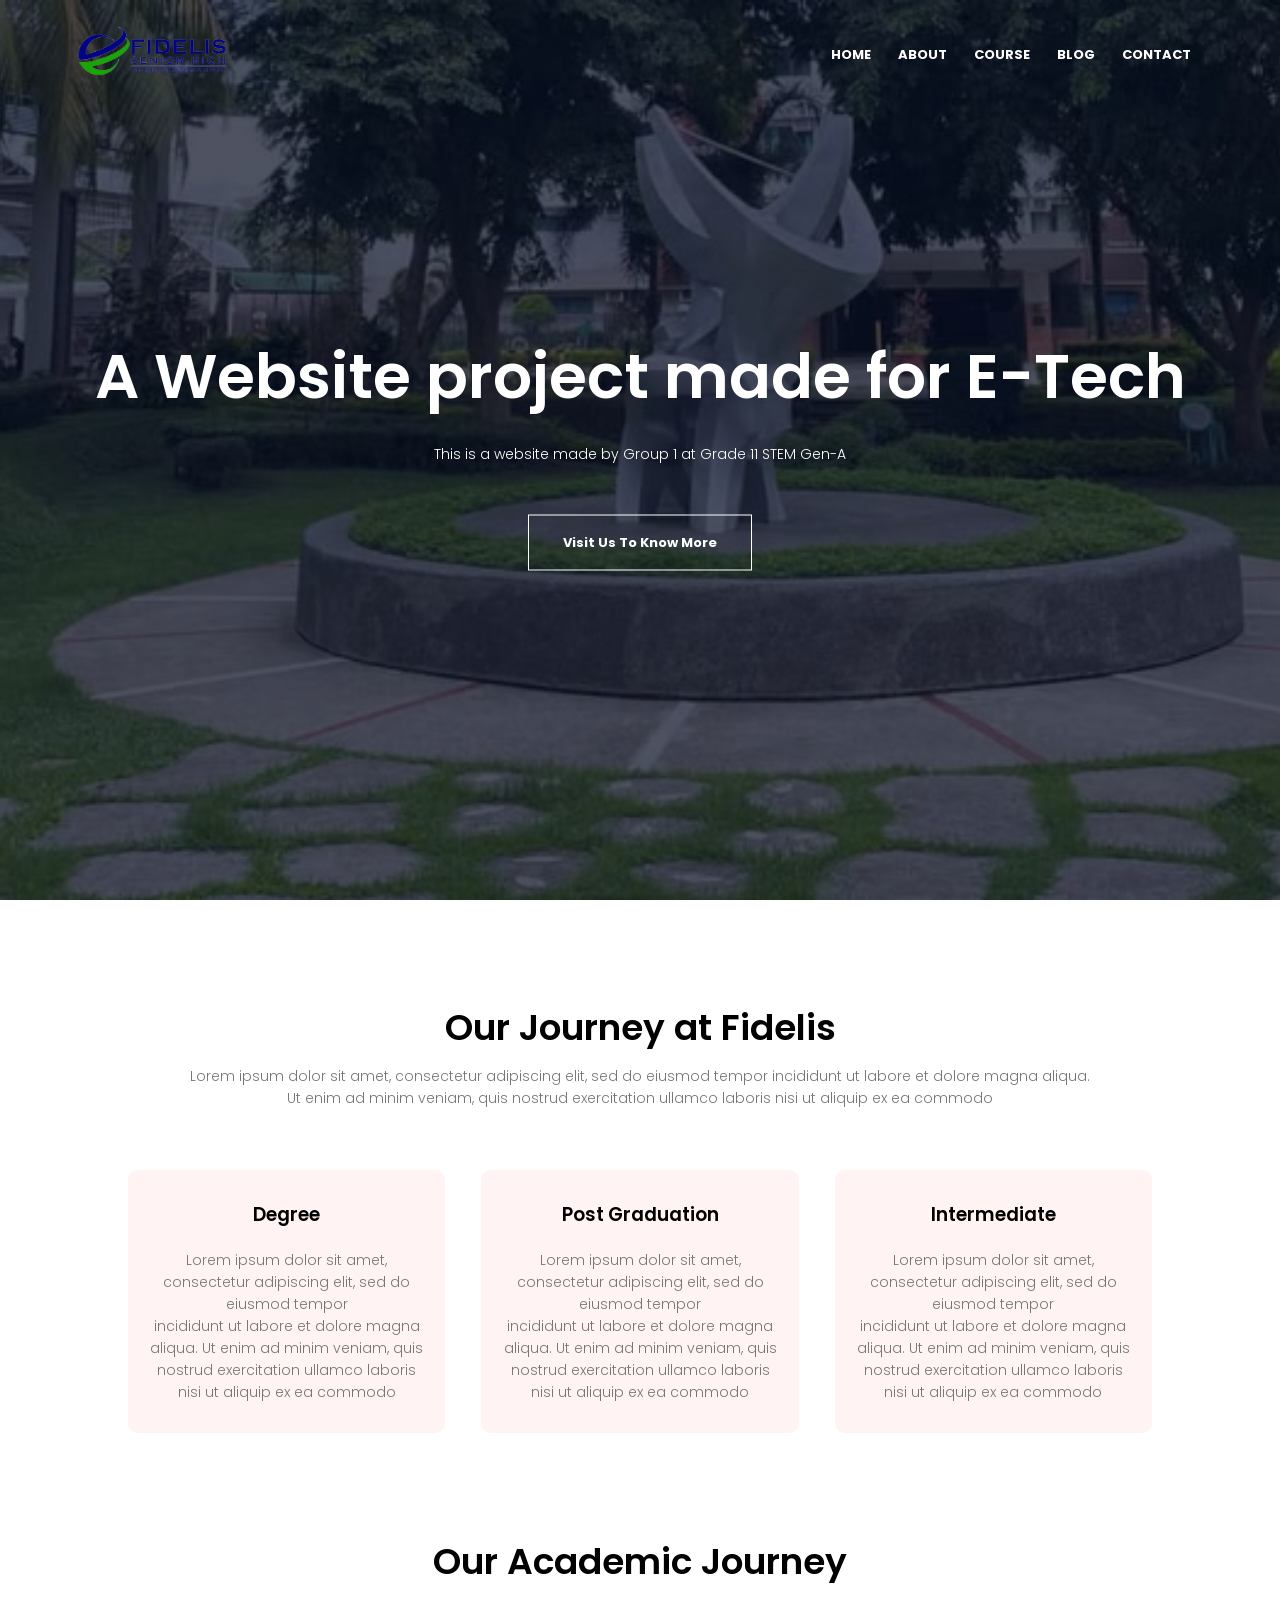
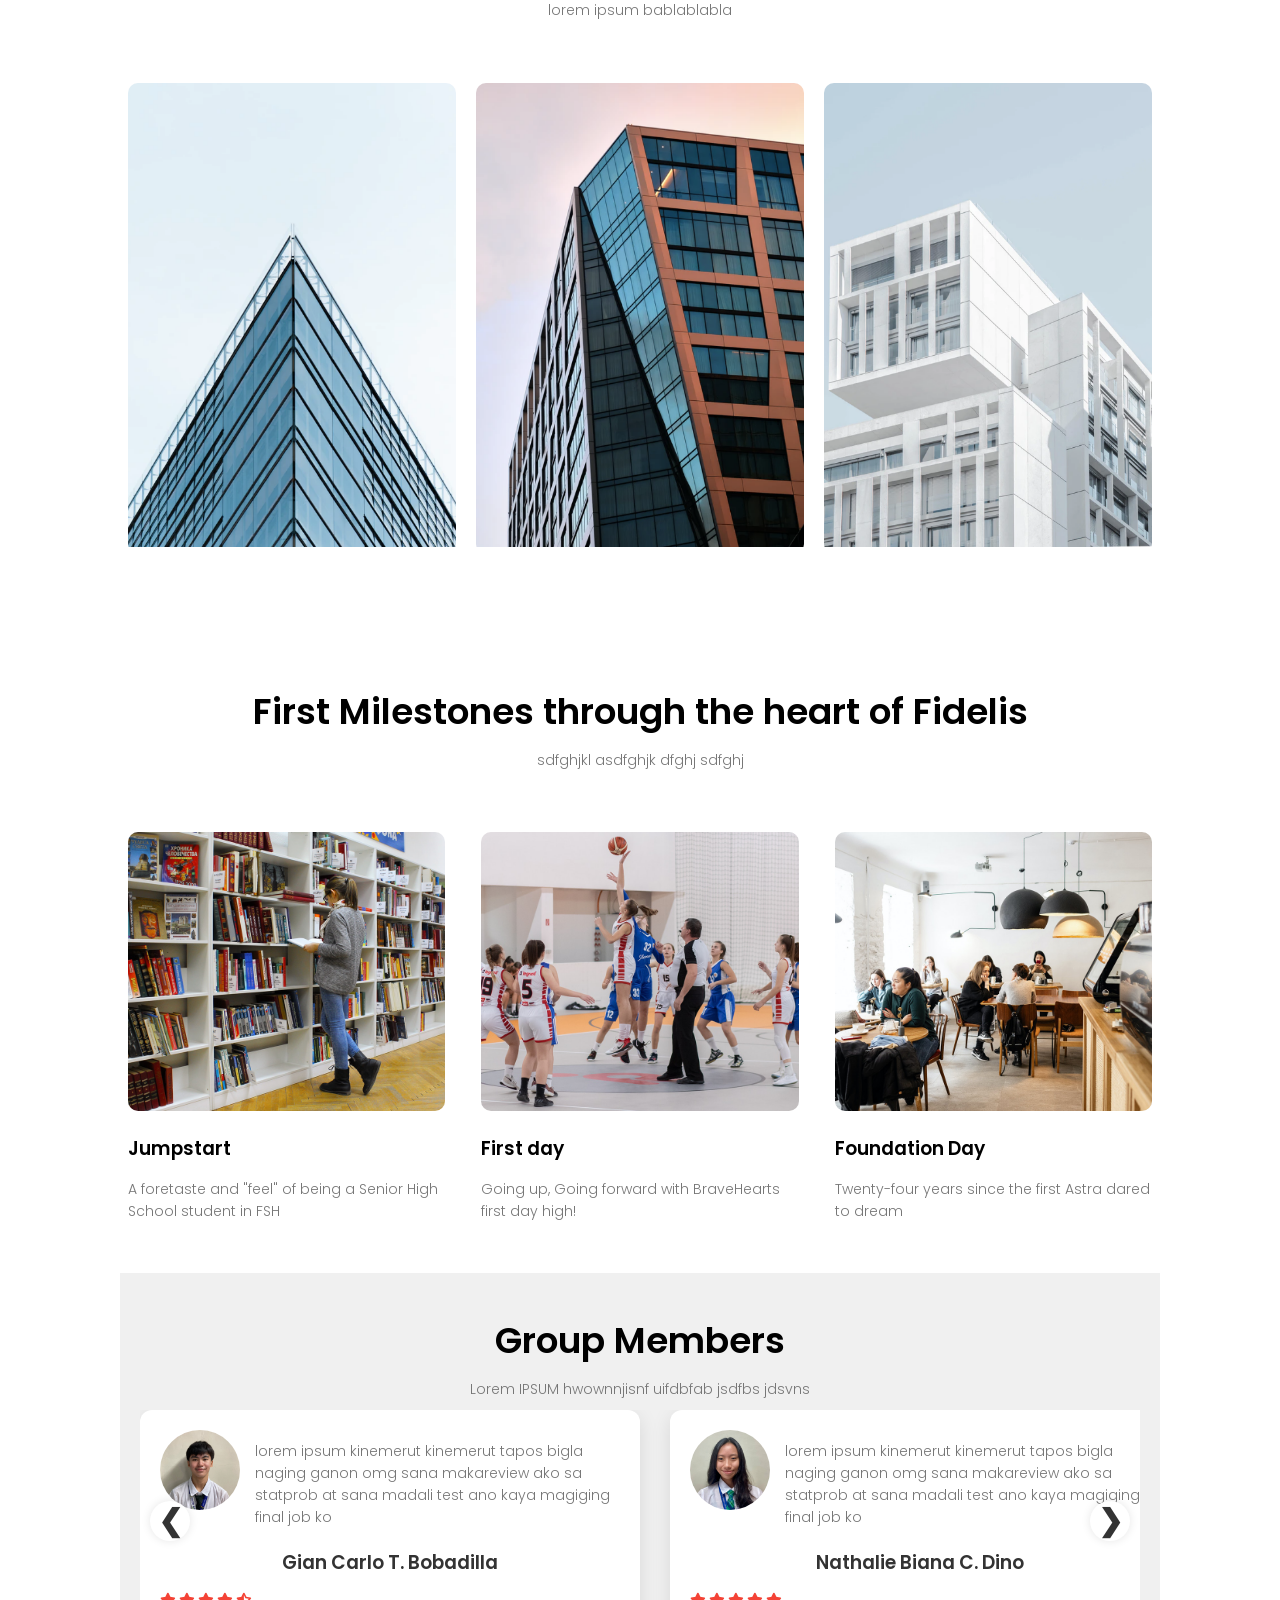
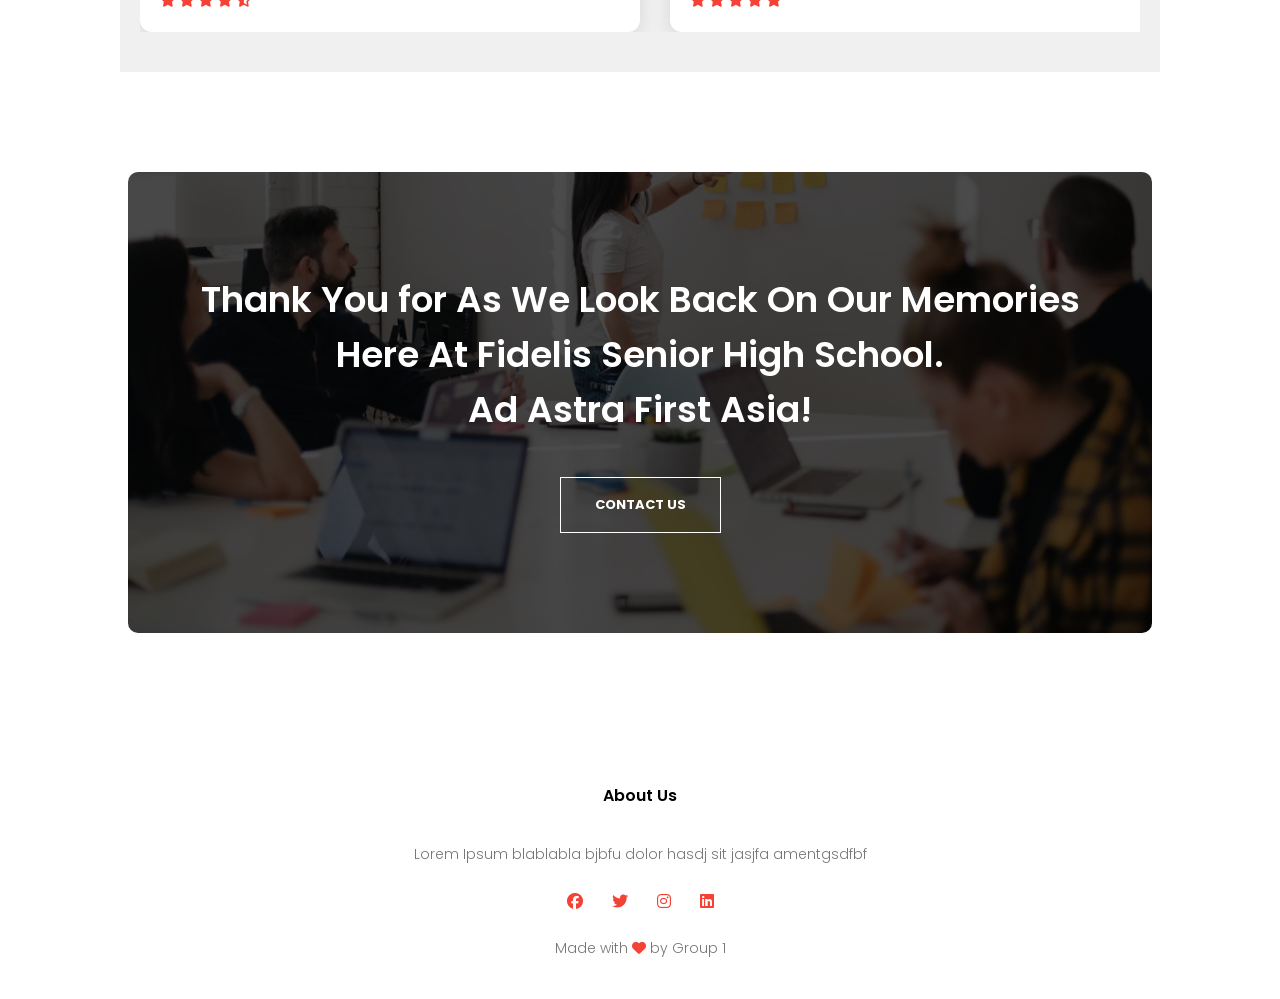
<file: index.html>
<!DOCTYPE html>
<html lang="en">
<head>
    <meta name="viewport" content="width=device-width, initial-scale=1.0">
    <title>Life of a BraveHeart</title>

	<link rel="stylesheet" href="style.css">
	

    <link rel="preconnect" href="https://fonts.googleapis.com">
    <link href="https://fonts.googleapis.com/css2?family=Poppins:wght@100;200;300;400;500;600;700;800;900&display=swap" rel="stylesheet"> 
	<link rel="stylesheet" href="https://cdnjs.cloudflare.com/ajax/libs/font-awesome/6.5.0/css/all.min.css">

</head>
<body>
<section class="header"> 
	<nav>
	    <a href="index.html"><img src="images/Fidelis.png"></a>
		<div class="nav-links" id="navLinks">

<i class="fas fa-times" onclick="hideMenu()"></i>
		   <ul>
			   <li><a href="index.html">HOME</a></li>
			  <li><a href="about.html">ABOUT</a></li>
			  <li><a href="course.html">COURSE</a></li>
			  <li><a href="blog.html">BLOG</a></li>
			  <li><a href="contact.html">CONTACT</a></li>
			</ul>
		</div>

<i class="fas fa-bars" onclick="showMenu()"></i>
	</nav>
<div class="text-box">
<a href=""></a>
    <h1>A Website project made for E-Tech</h1>    
	<p>This is a website made by Group 1 at Grade 11 STEM Gen-A</p> 
	<a href="" class="hero-btn">Visit Us To Know More</a>
</div>

</section>
 
<!------course------>

<section class="course">
    <h1>Our Journey at Fidelis</h1>
	<p>Lorem ipsum dolor sit amet, consectetur adipiscing elit, sed do eiusmod tempor incididunt ut labore et dolore magna aliqua. 
	<br> Ut enim ad minim veniam, quis nostrud exercitation ullamco laboris nisi ut aliquip ex ea commodo</p>
	
	<div class="row">
	    <div class="course-col">
	        <h3>Degree</h3>
			<p>Lorem ipsum dolor sit amet, consectetur adipiscing elit, sed do eiusmod tempor 
			<br>incididunt ut labore et dolore magna aliqua. Ut enim ad minim veniam, quis nostrud exercitation ullamco laboris nisi ut aliquip ex ea commodo</p>
	    </div>
		 <div class="course-col">
	        <h3>Post Graduation</h3>
			<p>Lorem ipsum dolor sit amet, consectetur adipiscing elit, sed do eiusmod tempor 
			<br>incididunt ut labore et dolore magna aliqua. Ut enim ad minim veniam, quis nostrud exercitation ullamco laboris nisi ut aliquip ex ea commodo</p>
	    </div>
		 <div class="course-col">
	        <h3>Intermediate</h3>
			<p>Lorem ipsum dolor sit amet, consectetur adipiscing elit, sed do eiusmod tempor 
			<br>incididunt ut labore et dolore magna aliqua. Ut enim ad minim veniam, quis nostrud exercitation ullamco laboris nisi ut aliquip ex ea commodo</p>
	    </div>
	</div>

</section>

<!------campus------>


<section class="campus">
    <h1>Our Academic Journey</h1>
	<p>lorem ipsum bablablabla</p>
	
	<div class="row">
	    <div class="campus-col">
		    <img src="images/london.png">
			<div class="layer">
			    <h3>LONDON</h3>
            </div>
		</div>
		<div class="campus-col">
		    <img src="images/newyork.png">
			<div class="layer">
			    <h3>NEW YORK</h3>
            </div>
		</div>
		<div class="campus-col">
		    <img src="images/washington.png">
			<div class="layer">
			    <h3>WASHINGTON</h3>
            </div>
		</div>
	</div>
	    
	
	
</section>

<!------Facilities------>

<section class="facilities">
    <h1>First Milestones through the heart of Fidelis</h1>
	<p>sdfghjkl asdfghjk dfghj sdfghj</p>

    <div class="row">
	    <div class="facilities-col">
		    <img src="images/library.png">
			<h3>Jumpstart</h3>
			<p>A foretaste and "feel" of being a Senior High School student in FSH</p>
		</div>
		 <div class="facilities-col">
		    <img src="images/basketball.png">
			<h3>First day</h3>
			<p>Going up, Going forward with BraveHearts first day high!
</p>
		</div>
		 <div class="facilities-col">
		    <img src="images/cafeteria.png">
			<h3>Foundation Day</h3>
			<p>Twenty-four years since the first Astra dared to dream</p>
		</div>
	</div>

</section>

<!-------testimonials------>

    <section class="testimonials">
	    <h1>Group Members</h1>
		<p>Lorem IPSUM hwownnjisnf uifdbfab jsdfbs jdsvns</p>
		
		<div class="slider-wrapper">
			<div class="slider-track">
				<div class="testimonial-col">
					<img src="images/gian.jpg">
					<div>
				    <p>lorem ipsum kinemerut kinemerut tapos bigla
					naging ganon omg sana makareview ako sa statprob
					at sana madali test ano kaya magiging final job ko</p>
					<h3>Gian Carlo T. Bobadilla</h3>
					<i class="fa fa-star"></i>
					<i class="fa fa-star"></i>
					<i class="fa fa-star"></i>
					<i class="fa fa-star"></i>	
					<i class="fa fa-star-half-stroke"></i>	
				</div>
			</div> 
			 <div class="testimonial-col">
			    <img src="images/nath.jpg">
				<div>
				    <p>lorem ipsum kinemerut kinemerut tapos bigla
					naging ganon omg sana makareview ako sa statprob
					at sana madali test ano kaya magiging final job ko</p>
					<h3>Nathalie Biana C. Dino</h3>
					<i class="fa fa-star"></i>
					<i class="fa fa-star"></i>
					<i class="fa fa-star"></i>
					<i class="fa fa-star"></i>	
					<i class="fa fa-star"></i>	
				</div>
			</div>
		
		    <div class="testimonial-col">
			    <img src="images/cris.jpg">
				<div>
				    <p>lorem ipsum kinemerut kinemerut tapos bigla
					naging ganon omg sana makareview ako sa statprob
					at sana madali test ano kaya magiging final job ko</p>
					<h3>Crisanto D. Ebuenga</h3>
					<i class="fa fa-star"></i>
					<i class="fa fa-star"></i>
					<i class="fa fa-star"></i>
					<i class="fa fa-star"></i>	
					<i class="fa fa-star"></i>	
				</div>
			</div>
			<div class="testimonial-col">
				<img src="images/idol.jpg">
				<div>
				<p>lorem ipsum kinemerut kinemerut tapos bigla
				naging ganon omg sana makareview ako sa statprob
				at sana madali test ano kaya magiging final job ko</p>
				<h3>Jan Gabriel Jimenez</h3>
					<i class="fa fa-star"></i>
					<i class="fa fa-star"></i>
					<i class="fa fa-star-half-stroke"></i>
					<i class="fa-regular fa-star"></i>	
					<i class="fa-regular fa-star"></i>
				</div>
			</div>
		    <div class="testimonial-col">
			    <img src="images/chelsea.jpg">
				<div>
				    <p>lorem ipsum kinemerut kinemerut tapos bigla
					naging ganon omg sana makareview ako sa statprob
					at sana madali test ano kaya magiging final job ko</p>
					<h3>Chelsea Matienzo</h3>
					<i class="fa fa-star"></i>
					<i class="fa fa-star"></i>
					<i class="fa fa-star"></i>
					<i class="fa fa-star"></i>	
					<i class="fa fa-star"></i>	
				</div>
			</div>
			<div class="testimonial-col">
				<img src="images/althea.jpg">
			    <div>
				<p>lorem ipsum kinemerut kinemerut tapos bigla
				naging ganon omg sana makareview ako sa statprob
				at sana madali test ano kaya magiging final job ko</p>
				<h3>Althea Ysabelle Ortilla</h3>
					<i class="fa fa-star"></i>
					<i class="fa fa-star"></i>
					<i class="fa fa-star-half-stroke"></i>
					<i class="fa-regular fa-star"></i>	
					<i class="fa-regular fa-star"></i>
				</div>
			</div>
		
		
            <div class="testimonial-col">
				<img src="images/sam.jpg">
			<div>
				<p>lorem ipsum kinemerut kinemerut tapos bigla
				naging ganon omg sana makareview ako sa statprob
				at sana madali test ano kaya magiging final job ko</p>
				<h3>Jeffersam Senica</h3>
					<i class="fa fa-star"></i>
					<i class="fa fa-star"></i>
					<i class="fa fa-star-half-stroke"></i>
					<i class="fa-regular fa-star"></i>	
					<i class="fa-regular fa-star"></i>
				</div>
			</div>
		<div class="testimonial-col">
				<img src="images/kim.jpg">
			<div>
				<p>lorem ipsum kinemerut kinemerut tapos bigla
				naging ganon omg sana makareview ako sa statprob
				at sana madali test ano kaya magiging final job ko</p>
				<h3>Kimberly Tolentino</h3>
					<i class="fa fa-star"></i>
					<i class="fa fa-star"></i>
					<i class="fa fa-star-half-stroke"></i>
					<i class="fa-regular fa-star"></i>	
					<i class="fa-regular fa-star"></i>
				</div>
			</div>
		</div>
		
		<div class="testimonial-nav left" onclick="prevSlide()">&#10094;</div>
        <div class="testimonial-nav right" onclick="nextSlide()">&#10095;</div>
		<div class="dots-container" id="dots"></div>
		</div>		
		
	</section>
	
<!--------Call to Action------>

<section class="cta">
	<h1>Thank You for As We Look Back On Our Memories
    <br>Here At Fidelis Senior High School. <br> Ad Astra First Asia!</h1>
	<a href="" class="hero-btn">CONTACT US</a>
</section>

<!-------Footer------>

<section class="footer">
<h4>About Us</h4>
<p>Lorem Ipsum blablabla bjbfu dolor hasdj sit jasjfa amentgsdfbf</p>

<div class="icons">
	<i class="fa-brands fa-facebook"></i>
	<i class="fa-brands fa-twitter"></i>
	<i class="fa-brands fa-instagram"></i>
	<i class="fa-brands fa-linkedin"></i>	
</div>
	<p>Made with <i class="fa-solid fa-heart"></i> by Group 1</p>
</section>


<!--------JavaScript for Toggle Menu------->
<script>

    var navLinks = document.getElementById("navLinks");
	function showMenu(){
	    navLinks.style.right = "0";
	}
	function hideMenu(){
	    navLinks.style.right = "-200px";
	}
	
	
</script>

<script>
  const track = document.querySelector('.slider-track');
  const slides = document.querySelectorAll('.testimonial-col');
  const dotsContainer = document.getElementById('dots');
  const slidesPerView = 2;
  const totalSlides = Math.ceil(slides.length / slidesPerView);
  let index = 0;

  function updateSlider() {
    const slideWidth = slides[0].offsetWidth;
    track.style.transform = `translateX(-${index * slideWidth * slidesPerView}px)`;
    updateDots();
  }

  function updateDots() {
    const dots = document.querySelectorAll('.dot');
    dots.forEach(dot => dot.classList.remove('active'));
    if (dots[index]) dots[index].classList.add('active');
  }

  function nextSlide() {
    index = (index + 1) % totalSlides;
    updateSlider();
  }

  function prevSlide() {
    index = (index - 1 + totalSlides) % totalSlides;
    updateSlider();
  }

  function createDots() {
    for (let i = 0; i < totalSlides; i++) {
      const dot = document.createElement('span');
      dot.classList.add('dot');
      dot.addEventListener('click', () => {
        index = i;
        updateSlider();
      });
      dotsContainer.appendChild(dot);
    }
  }

  window.addEventListener('load', () => {
    createDots();
    updateSlider();
    setInterval(nextSlide, 5000);
  });

  window.addEventListener('resize', updateSlider);
</script>




</body>
</html>
</file>
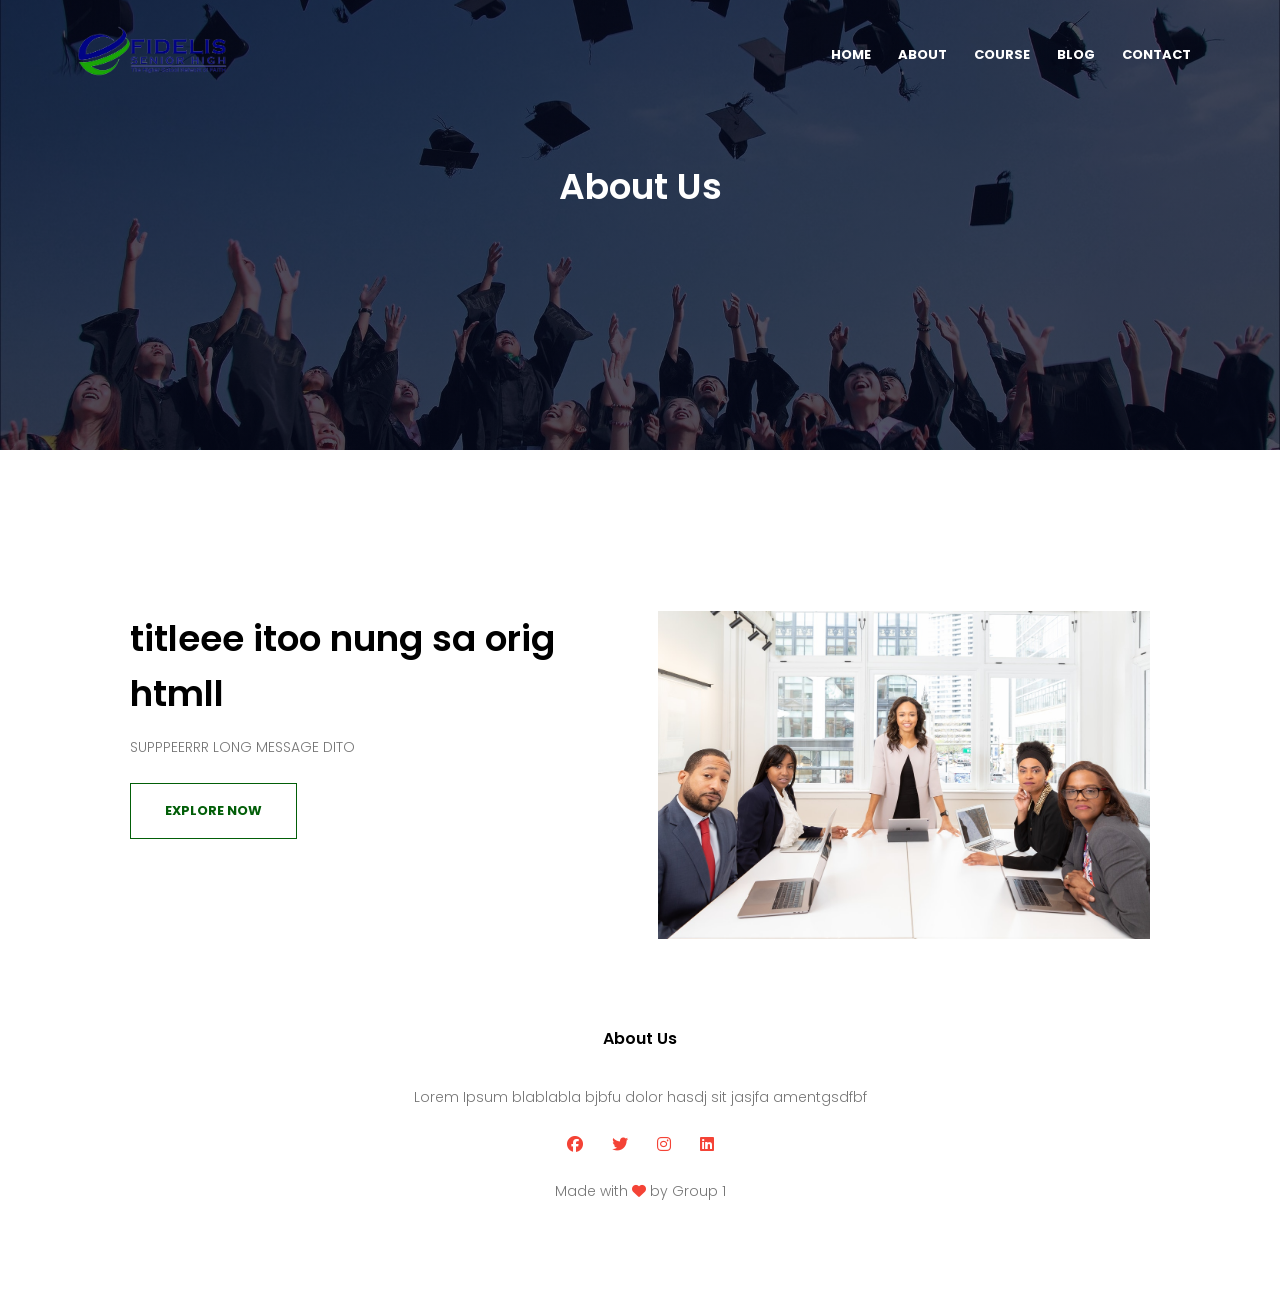
<file: about.html>
<!DOCTYPE html>
<html lang="en">
<head>
    <meta name="viewport" content="width=device-width, initial-scale=1.0">
    <title>Life of a BraveHeart</title>

	<link rel="stylesheet" href="style.css">
	

    <link rel="preconnect" href="https://fonts.googleapis.com">
    <link href="https://fonts.googleapis.com/css2?family=Poppins:wght@100;200;300;400;500;600;700;800;900&display=swap" rel="stylesheet"> 
	<link rel="stylesheet" href="https://cdnjs.cloudflare.com/ajax/libs/font-awesome/6.5.0/css/all.min.css">

</head>
<body>
<section class="sub-header"> 
	<nav>
	    <a href="index.html"><img src="images/Fidelis.png"></a>
		<div class="nav-links" id="navLinks">

<i class="fas fa-times" onclick="hideMenu()"></i>
		   <ul>
			  <li><a href="index.html">HOME</a></li>
			  <li><a href="about.html">ABOUT</a></li>
			  <li><a href="course.html">COURSE</a></li>
			  <li><a href="blog.html">BLOG</a></li>
			  <li><a href="contact.html">CONTACT</a></li>
			</ul>
		</div>

<i class="fas fa-bars" onclick="showMenu()"></i>
	</nav>
<h1>About Us</h1>
</section>

<!--------about us content------>

<section class="about-us">

	<div class="row">
		<div class="about-col">
			<h1>titleee itoo nung sa orig htmll</h1>
			<p>SUPPPEERRR LONG MESSAGE DITO</p>
			<a href="" class="hero-btn red-btn">EXPLORE NOW</a>
	</div>
	<div class="about-col">
    <img src="images/about.jpg">
</div>
</div>
 
 
<section class="footer">
<h4>About Us</h4>
<p>Lorem Ipsum blablabla bjbfu dolor hasdj sit jasjfa amentgsdfbf</p>

<div class="icons">
	<i class="fa-brands fa-facebook"></i>
	<i class="fa-brands fa-twitter"></i>
	<i class="fa-brands fa-instagram"></i>
	<i class="fa-brands fa-linkedin"></i>	
</div>
	<p>Made with <i class="fa-solid fa-heart"></i> by Group 1</p>
</section>


<!--------JavaScript for Toggle Menu------->
<script>

    var navLinks = document.getElementById("navLinks");
	function showMenu(){
	    navLinks.style.right = "0";
	}
	function hideMenu(){
	    navLinks.style.right = "-200px";
	}
	
	
</script>





</body>
</html>
</file>
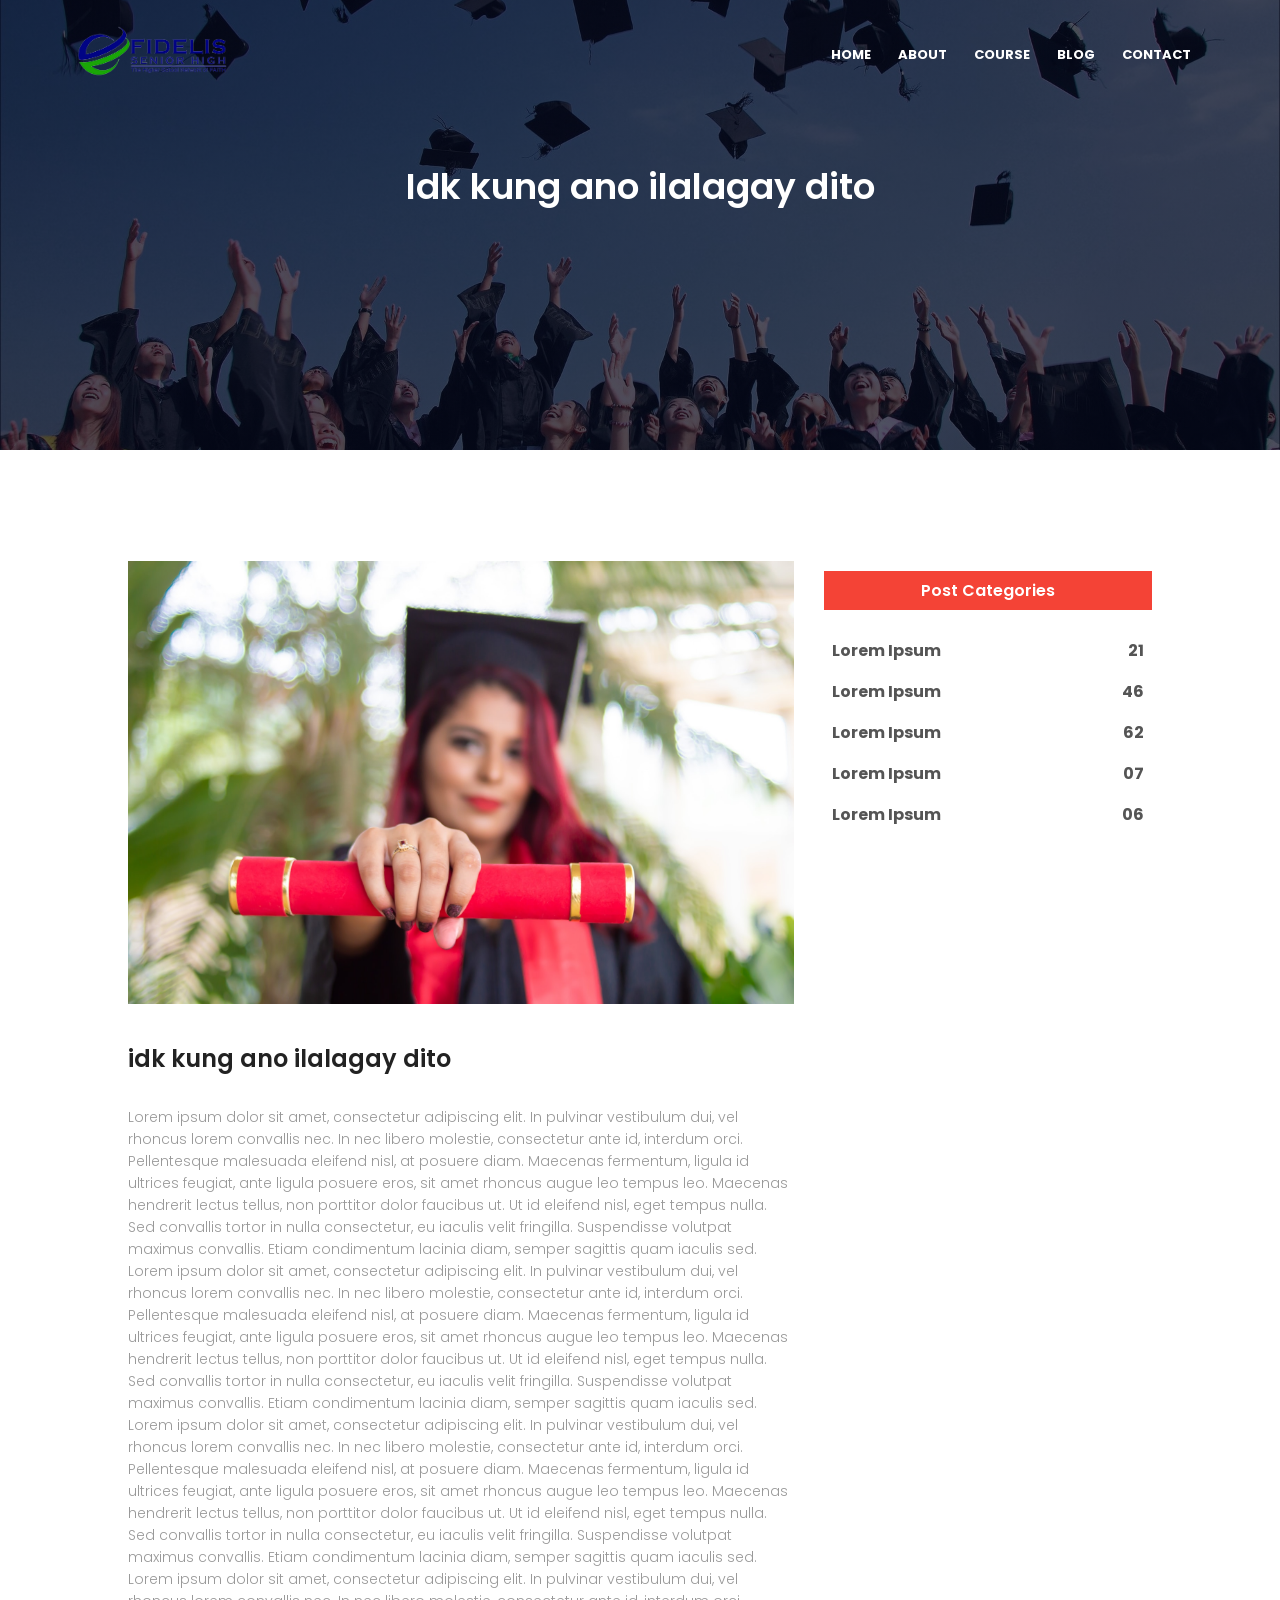
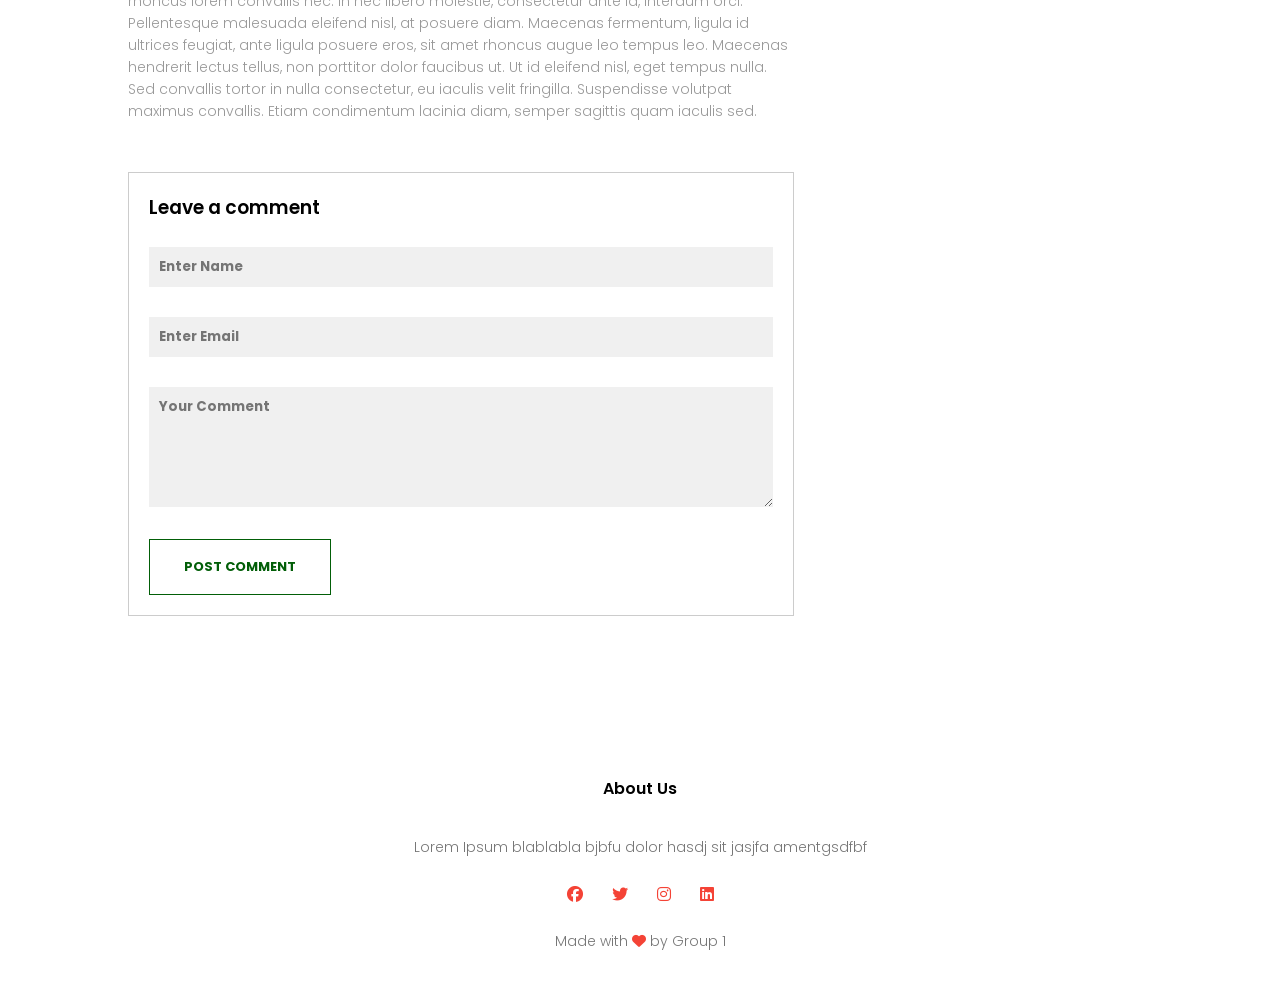
<file: blog.html>
<!DOCTYPE html>
<html lang="en">
<head>
    <meta name="viewport" content="width=device-width, initial-scale=1.0">
    <title>Life of a BraveHeart</title>

	<link rel="stylesheet" href="style.css">
	

    <link rel="preconnect" href="https://fonts.googleapis.com">
    <link href="https://fonts.googleapis.com/css2?family=Poppins:wght@100;200;300;400;500;600;700;800;900&display=swap" rel="stylesheet"> 
	<link rel="stylesheet" href="https://cdnjs.cloudflare.com/ajax/libs/font-awesome/6.5.0/css/all.min.css">

</head>
<body>
<section class="sub-header"> 
	<nav>
	    <a href="index.html"><img src="images/Fidelis.png"></a>
		<div class="nav-links" id="navLinks">

<i class="fas fa-times" onclick="hideMenu()"></i>
		   <ul>
			   <li><a href="index.html">HOME</a></li>
			  <li><a href="about.html">ABOUT</a></li>
			  <li><a href="course.html">COURSE</a></li>
			  <li><a href="blog.html">BLOG</a></li>
			  <li><a href="contact.html">CONTACT</a></li>
			</ul>
		</div>

<i class="fas fa-bars" onclick="showMenu()"></i>
	</nav>
<h1>Idk kung ano ilalagay dito</h1>
</section>

<!------blog page content------>

<section class="blog-content">	
	<div class="row">
	<div class="blog-left">
			<img src="images/certificate.jpg">
			<h2>idk kung ano ilalagay dito</h2>
			<p>Lorem ipsum dolor sit amet, consectetur adipiscing elit. 
			In pulvinar vestibulum dui, vel rhoncus lorem convallis nec.
			In nec libero molestie, consectetur ante id, interdum orci. Pellentesque malesuada eleifend nisl, at posuere diam.
			Maecenas fermentum, ligula id <br> ultrices feugiat, ante ligula posuere eros, sit amet rhoncus augue leo tempus leo. Maecenas hendrerit lectus tellus, 
			non porttitor dolor faucibus ut. Ut id eleifend nisl, eget tempus nulla. Sed convallis tortor in nulla consectetur, eu iaculis velit fringilla. Suspendisse volutpat maximus convallis.
			Etiam condimentum lacinia diam, semper sagittis quam iaculis sed.</p>
			<p>Lorem ipsum dolor sit amet, consectetur adipiscing elit. 
			In pulvinar vestibulum dui, vel rhoncus lorem convallis nec.
			In nec libero molestie, consectetur ante id, interdum orci. Pellentesque malesuada eleifend nisl, at posuere diam.
			Maecenas fermentum, ligula id <br> ultrices feugiat, ante ligula posuere eros, sit amet rhoncus augue leo tempus leo. Maecenas hendrerit lectus tellus, 
			non porttitor dolor faucibus ut. Ut id eleifend nisl, eget tempus nulla. Sed convallis tortor in nulla consectetur, eu iaculis velit fringilla. Suspendisse volutpat maximus convallis.
			Etiam condimentum lacinia diam, semper sagittis quam iaculis sed.</p>
			<p>Lorem ipsum dolor sit amet, consectetur adipiscing elit. 
			In pulvinar vestibulum dui, vel rhoncus lorem convallis nec.
			In nec libero molestie, consectetur ante id, interdum orci. Pellentesque malesuada eleifend nisl, at posuere diam.
			Maecenas fermentum, ligula id <br> ultrices feugiat, ante ligula posuere eros, sit amet rhoncus augue leo tempus leo. Maecenas hendrerit lectus tellus, 
			non porttitor dolor faucibus ut. Ut id eleifend nisl, eget tempus nulla. Sed convallis tortor in nulla consectetur, eu iaculis velit fringilla. Suspendisse volutpat maximus convallis.
			Etiam condimentum lacinia diam, semper sagittis quam iaculis sed.</p>
			<p>Lorem ipsum dolor sit amet, consectetur adipiscing elit. 
			In pulvinar vestibulum dui, vel rhoncus lorem convallis nec.
			In nec libero molestie, consectetur ante id, interdum orci. Pellentesque malesuada eleifend nisl, at posuere diam.
			Maecenas fermentum, ligula id <br> ultrices feugiat, ante ligula posuere eros, sit amet rhoncus augue leo tempus leo. Maecenas hendrerit lectus tellus, 
			non porttitor dolor faucibus ut. Ut id eleifend nisl, eget tempus nulla. Sed convallis tortor in nulla consectetur, eu iaculis velit fringilla. Suspendisse volutpat maximus convallis.
			Etiam condimentum lacinia diam, semper sagittis quam iaculis sed.</p>
		
		<div class="comment-box">
		
			<h3>Leave a comment</h3>
			
			<form class="comment-form">
				<input type="text" placeholder="Enter Name">
				<input type="email" placeholder="Enter Email">
				<textarea rows="5" placeholder="Your Comment"></textarea>
				<button type="submit" class="hero-btn red-btn">POST 
				COMMENT</button>
			</form>		
		</div>
		
		</div>
		<div class="blog-right">
			<h3>Post Categories</h3>
			<div>
				<span>Lorem Ipsum</span>
				<span>21</span>
			</div>
			<div>
				<span>Lorem Ipsum</span>
				<span>46</span>
			</div>
			<div>
				<span>Lorem Ipsum</span>
				<span>62</span>
			</div>
			<div>
				<span>Lorem Ipsum</span>
				<span>07</span>
			</div>
			<div>
				<span>Lorem Ipsum</span>
				<span>06</span>
			</div>
		</div>
	</div>

</section>





<!---------Footer--------> 
 
<section class="footer">
<h4>About Us</h4>
<p>Lorem Ipsum blablabla bjbfu dolor hasdj sit jasjfa amentgsdfbf</p>

<div class="icons">
	<i class="fa-brands fa-facebook"></i>
	<i class="fa-brands fa-twitter"></i>
	<i class="fa-brands fa-instagram"></i>
	<i class="fa-brands fa-linkedin"></i>	
</div>
	<p>Made with <i class="fa-solid fa-heart"></i> by Group 1</p>
</section>


<!--------JavaScript for Toggle Menu------->
<script>

    var navLinks = document.getElementById("navLinks");
	function showMenu(){
	    navLinks.style.right = "0";
	}
	function hideMenu(){
	    navLinks.style.right = "-200px";
	}
	
	
</script>





</body>
</html>
</file>
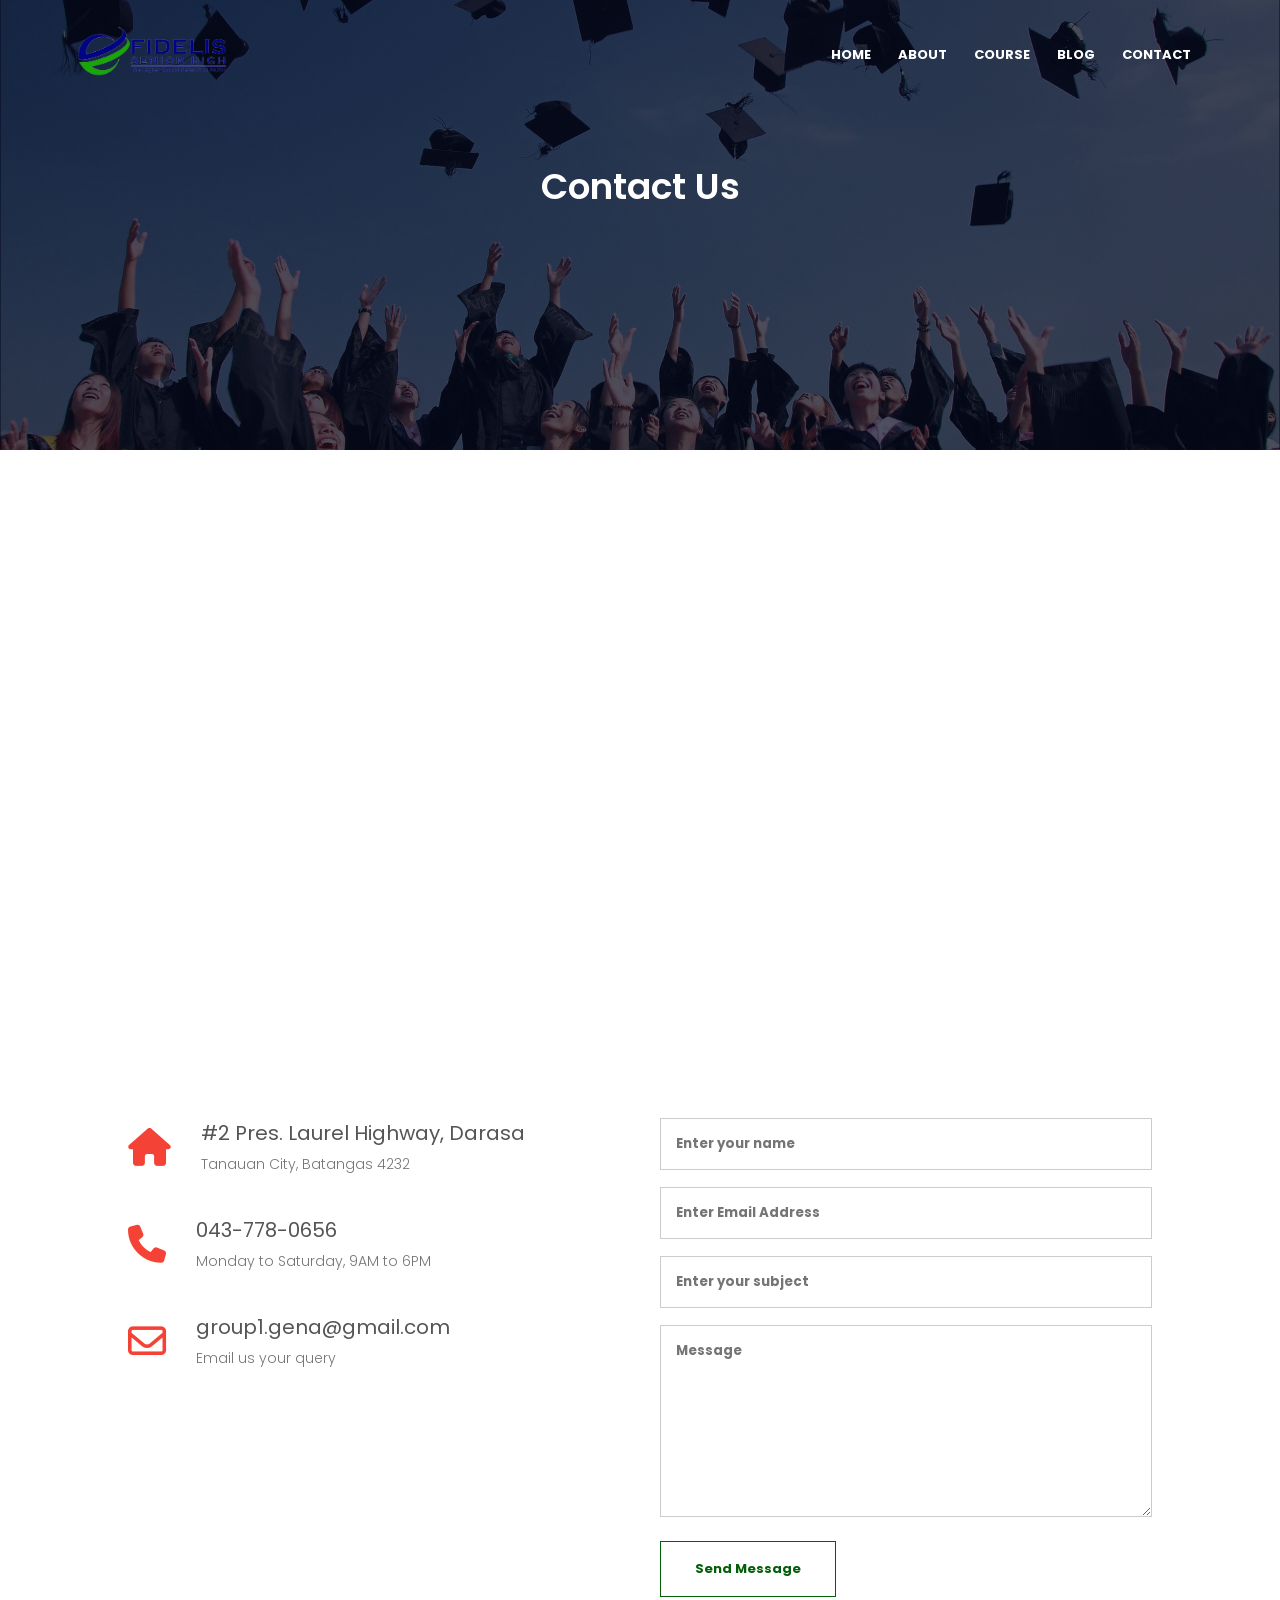
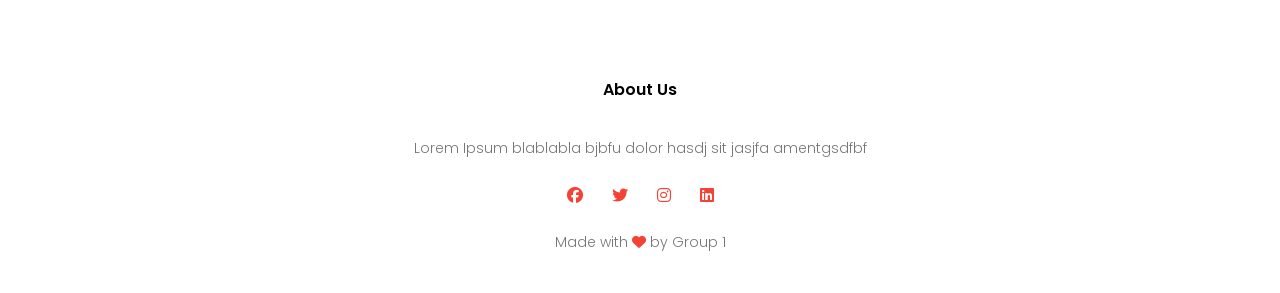
<file: contact.html>
<!DOCTYPE html>
<html lang="en">
<head>
    <meta name="viewport" content="width=device-width, initial-scale=1.0">
    <title>Life of a BraveHeart</title>

	<link rel="stylesheet" href="style.css">
	

    <link rel="preconnect" href="https://fonts.googleapis.com">
    <link href="https://fonts.googleapis.com/css2?family=Poppins:wght@100;200;300;400;500;600;700;800;900&display=swap" rel="stylesheet"> 
	<link rel="stylesheet" href="https://cdnjs.cloudflare.com/ajax/libs/font-awesome/6.5.0/css/all.min.css">

</head>
<body>
<section class="sub-header"> 
	<nav>
	    <a href="index.html"><img src="images/Fidelis.png"></a>
		<div class="nav-links" id="navLinks">

<i class="fas fa-times" onclick="hideMenu()"></i>
		   <ul>
			  <li><a href="index.html">HOME</a></li>
			  <li><a href="about.html">ABOUT</a></li>
			  <li><a href="course.html">COURSE</a></li>
			  <li><a href="blog.html">BLOG</a></li>
			  <li><a href="contact.html">CONTACT</a></li>
			</ul>
		</div>

<i class="fas fa-bars" onclick="showMenu()"></i>
	</nav>
<h1>Contact Us</h1>
</section>

<!--------contact us------>

<section class="location">

	<iframe src="https://www.google.com/maps/embed?pb=!1m18!1m12!1m3!1d15479.88602383582!2d121.14026740810543!3d14.078859394907967!2m3!1f0!2f0!3f0!3m2!1i1024!2i768!4f13.1!3m3!1m2!1s0x33bd6f7e5f016fc3%3A0x1056983e0f38e9de!2sFidelis%20Senior%20High%20School!5e0!3m2!1sen!2sph!4v1746944326288!5m2!1sen!2sph" width="600" height="450" style="border:0;" allowfullscreen="" loading="lazy" referrerpolicy="no-referrer-when-downgrade"></iframe>

</section>

<section class="contact-us">
  <div class="row">
    <div class="contact-col">
      <div>
        <i class="fa fa-home"></i>
        <span>
          <h5>#2 Pres. Laurel Highway, Darasa</h5>
          <p>Tanauan City, Batangas 4232</p>
        </span>
      </div>
      <div>
        <i class="fa fa-phone"></i>
        <span>
          <h5>043-778-0656</h5>
          <p>Monday to Saturday, 9AM to 6PM</p>
        </span>
      </div>
      <div>
        <i class="fa-regular fa-envelope"></i>
        <span>
          <h5>group1.gena@gmail.com</h5>
          <p>Email us your query</p>
        </span>
      </div>
    </div>

    <div class="contact-col">
      <form action="form-handler.php" method="post">
        <input type="text" name="name" placeholder="Enter your name" required>
        <input type="email" name="email" placeholder="Enter Email Address" required>
        <input type="text" name="subject" placeholder="Enter your subject" required>
        <textarea rows="8" name="message" placeholder="Message" required></textarea>
        <button type="submit" class="hero-btn red-btn">Send Message</button>
      </form>
    </div>
  </div>
</section>



 
<section class="footer">
<h4>About Us</h4>
<p>Lorem Ipsum blablabla bjbfu dolor hasdj sit jasjfa amentgsdfbf</p>

<div class="icons">
	<i class="fa-brands fa-facebook"></i>
	<i class="fa-brands fa-twitter"></i>
	<i class="fa-brands fa-instagram"></i>
	<i class="fa-brands fa-linkedin"></i>	
</div>
	<p>Made with <i class="fa-solid fa-heart"></i> by Group 1</p>
</section>


<!--------JavaScript for Toggle Menu------->
<script>

    var navLinks = document.getElementById("navLinks");
	function showMenu(){
	    navLinks.style.right = "0";
	}
	function hideMenu(){
	    navLinks.style.right = "-200px";
	}
	
	
</script>





</body>
</html>
</file>
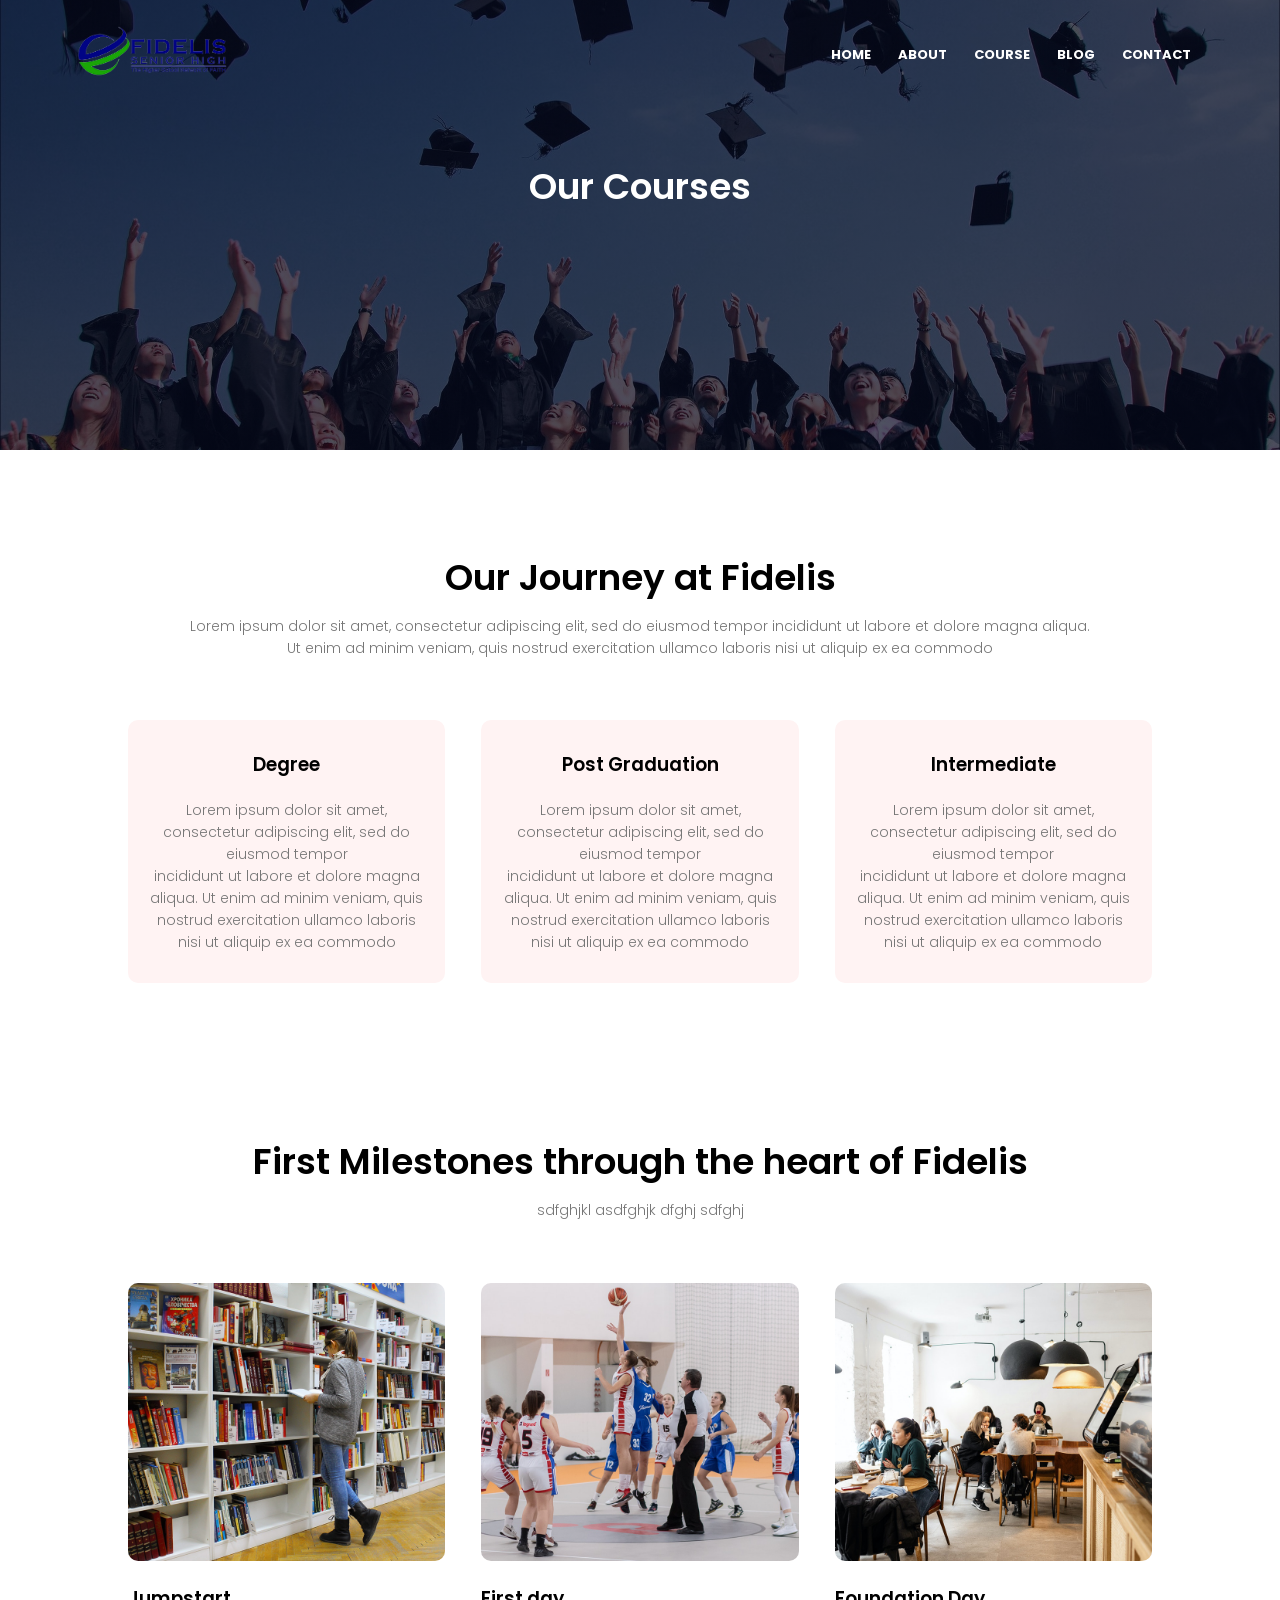
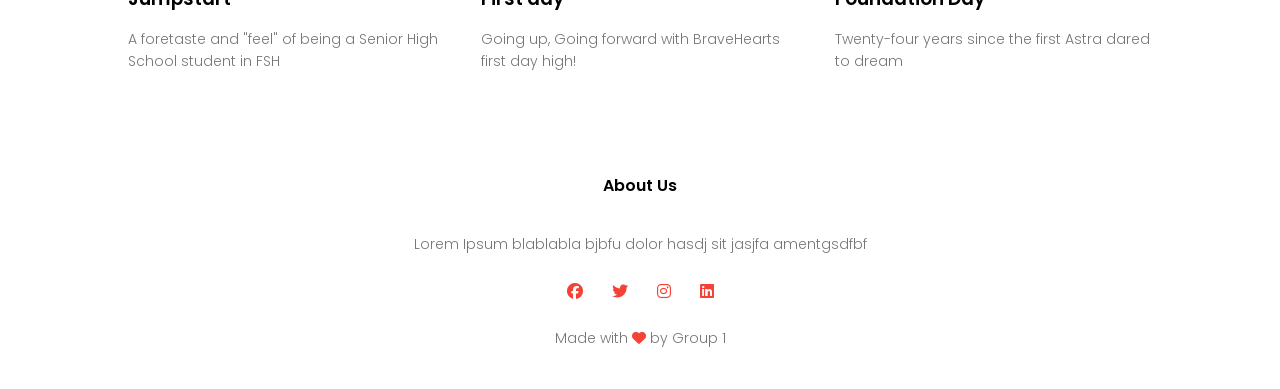
<file: course.html>
<!DOCTYPE html>
<html lang="en">
<head>
    <meta name="viewport" content="width=device-width, initial-scale=1.0">
    <title>Life of a BraveHeart</title>

	<link rel="stylesheet" href="style.css">
	

    <link rel="preconnect" href="https://fonts.googleapis.com">
    <link href="https://fonts.googleapis.com/css2?family=Poppins:wght@100;200;300;400;500;600;700;800;900&display=swap" rel="stylesheet"> 
	<link rel="stylesheet" href="https://cdnjs.cloudflare.com/ajax/libs/font-awesome/6.5.0/css/all.min.css">

</head>
<body>
<section class="sub-header"> 
	<nav>
	    <a href="index.html"><img src="images/Fidelis.png"></a>
		<div class="nav-links" id="navLinks">

<i class="fas fa-times" onclick="hideMenu()"></i>
		   <ul>
			  <li><a href="index.html">HOME</a></li>
			  <li><a href="about.html">ABOUT</a></li>
			  <li><a href="course.html">COURSE</a></li>
			  <li><a href="blog.html">BLOG</a></li>
			  <li><a href="contact.html">CONTACT</a></li>
			</ul>
		</div>

<i class="fas fa-bars" onclick="showMenu()"></i>
	</nav>
<h1>Our Courses</h1>
</section>

<!--------Course------>


<section class="course">
    <h1>Our Journey at Fidelis</h1>
	<p>Lorem ipsum dolor sit amet, consectetur adipiscing elit, sed do eiusmod tempor incididunt ut labore et dolore magna aliqua. 
	<br> Ut enim ad minim veniam, quis nostrud exercitation ullamco laboris nisi ut aliquip ex ea commodo</p>
	
	<div class="row">
	    <div class="course-col">
	        <h3>Degree</h3>
			<p>Lorem ipsum dolor sit amet, consectetur adipiscing elit, sed do eiusmod tempor 
			<br>incididunt ut labore et dolore magna aliqua. Ut enim ad minim veniam, quis nostrud exercitation ullamco laboris nisi ut aliquip ex ea commodo</p>
	    </div>
		 <div class="course-col">
	        <h3>Post Graduation</h3>
			<p>Lorem ipsum dolor sit amet, consectetur adipiscing elit, sed do eiusmod tempor 
			<br>incididunt ut labore et dolore magna aliqua. Ut enim ad minim veniam, quis nostrud exercitation ullamco laboris nisi ut aliquip ex ea commodo</p>
	    </div>
		 <div class="course-col">
	        <h3>Intermediate</h3>
			<p>Lorem ipsum dolor sit amet, consectetur adipiscing elit, sed do eiusmod tempor 
			<br>incididunt ut labore et dolore magna aliqua. Ut enim ad minim veniam, quis nostrud exercitation ullamco laboris nisi ut aliquip ex ea commodo</p>
	    </div>
	</div>

</section>

<!-------facilities------>


<section class="facilities">
    <h1>First Milestones through the heart of Fidelis</h1>
	<p>sdfghjkl asdfghjk dfghj sdfghj</p>

    <div class="row">
	    <div class="facilities-col">
		    <img src="images/library.png">
			<h3>Jumpstart</h3>
			<p>A foretaste and "feel" of being a Senior High School student in FSH</p>
		</div>
		 <div class="facilities-col">
		    <img src="images/basketball.png">
			<h3>First day</h3>
			<p>Going up, Going forward with BraveHearts first day high!
</p>
		</div>
		 <div class="facilities-col">
		    <img src="images/cafeteria.png">
			<h3>Foundation Day</h3>
			<p>Twenty-four years since the first Astra dared to dream</p>
		</div>
	</div>

</section>


<!---------Footer--------> 
 
<section class="footer">
<h4>About Us</h4>
<p>Lorem Ipsum blablabla bjbfu dolor hasdj sit jasjfa amentgsdfbf</p>

<div class="icons">
	<i class="fa-brands fa-facebook"></i>
	<i class="fa-brands fa-twitter"></i>
	<i class="fa-brands fa-instagram"></i>
	<i class="fa-brands fa-linkedin"></i>	
</div>
	<p>Made with <i class="fa-solid fa-heart"></i> by Group 1</p>
</section>


<!--------JavaScript for Toggle Menu------->
<script>

    var navLinks = document.getElementById("navLinks");
	function showMenu(){
	    navLinks.style.right = "0";
	}
	function hideMenu(){
	    navLinks.style.right = "-200px";
	}
	
	
</script>





</body>
</html>
</file>
<file: style.css>
*{
	margin: 0;
	padding: 0;
	 font-family: "Poppins", sans-serif;
  font-weight: 700;
  font-style: normal;
}

body {
	overflow-x: hidden;
}

.header{
	min-height: 100vh;
	width: 100%;
	background-image: linear-gradient(rgba(4,9,30,0.7),rgba(4,9,30,0.7)),url(images/banner.jpg)
	;
	background-position: center;
	background-size: cover;
	position: relative;
}
nav{
	display: flex;
	padding: 2% 6%;
	justify-content: space-between;
	align-items: center;
	position: relative;
}
nav img{
	width: 150px;
}
.nav-links{
	flex: 1;
	text-align: right;	
}
.nav-links ul li{
	list-style: none;
	display: inline-block;
	padding: 8px 12px;
	position: relative;
}
.nav-links ul li a{
	color: #fff;
	text-decoration: none;
	font-size: 13px;
}
.nav-links ul li::after{
    content:'';
	width: 0%;
	height: 2px;
	background-color: #025e08;
	display: block;
	margin: auto;
	transition: 0.5s;
}	
.nav-links ul li:hover::after{
	width: 100%;
}
.text-box{
	width: 90%;
	color: white;
	position: absolute;
	top: 50%;
	left: 50%;
	transform: translate(-50%,-50%);
	text-align: center;
	text-decoration: none;
}
.text-box h1{
	font-size: 62px;
	color: #fff;
}
.text-box p{
	margin: 10px 0 40px;
	font-size: 14px;
	color: #fff;
}
.hero-btn{
	display: inline-block;
	text-decoration: none;
	color: #fff;
	border: 1px solid #fff;
	padding: 17px 34px;
	font-size: 13px;
	background: transparent;
	position: relative;
	cursor: pointer;
}
.hero-btn:hover{
	border: 1px solid #025e08;
	background: #025e08;
	transition: 1s;
}

nav .fas {
	display: none;
}

@media(max-width: 700px){
	.text-box h1{
	font-size: 20px;
    }
	.nav-links ul li{
		display:block;
	}
	.nav-links{
		position: fixed;
		background: #025e08;
		height: 100vh;
		width: 200px;
		top: 0;
		right: -100px;
		text-align: left;
		z-index: 2;
		transition: 1s;
	}
	nav .fas{
		display: block;
		color: #fff;
		margin: 10px;
		font-size: 22px;
		cursor: pointer;
	}
	
	.nav-links ul{
		padding: 30px;
	}
	
	nav .fa-bars {
		position: absolute;
		top: 20%;
		right: 5%;
	}
}

/*------course------*/
.course{
	width: 80%;
	margin: auto;
	text-align: center;
	padding-top: 100px;
}
h1{
	font-size: 36px;
	font-weight: 600;
}
p{
	color: #777;
	font-size: 14px;
	font-weight: 300;
	line-height: 22px;
	padding: 10px;
}

.row{
	overflow: visible;
	margin-top: 5%;
	display: flex;
	justify-content: space-between;
}
.course-col{
	flex-basis: 31%;
	background: #fff3f3;
	border-radius: 10px;
	margin-bottom: 5%;
	padding: 20px 12px;
	box-sizing: border-box;
	transition: 0.5s;
}
h3{
	text-align: center;
	font-weight: 600;
	margin: 10px 0;
}
.course-col:hover {
	box-shadow: 0 4px 20px rgba(0, 0, 0, 0.3);
}
@media(max-width: 700px){
	.row{
		flex-direction: column;
	}
}

/*------campus------*/
  .campus{
    width: 80%;
	margin: auto;
	text-align: center;
	padding-top: 50px;
}
.campus-col{
	flex-basis: 32%;
	border-radius: 10px;
	margin-bottom: 30px;
	position: relative;
	overflow: hidden;
}
.campus-col img{
	width: 100%; 
}
.layer{
	background:transparent;
	height: 100%;
	width: 100%;
	position: absolute;
	top: 0;
	left: 0;
	transition: 0.5s;
}
.layer:hover{
	background: rgba(226,0,0,0.7);
}
.layer h3{
	width: 100%;
	font-weight: 300;
	color: #fff;
	font-size: 26px;
	bottom: 0;
	left: 50%;
	transform: translateX(-50%);
	position: absolute;
	opacity: 0;
	transition: 0.5s;
}
.layer:hover h3{
	bottom: 50%;
	opacity: 1;
}
/*------facilities------*/
.facilities{
	width: 80%;
	margin: auto;
	text-align: center;
	padding-top: 100px;
}
.facilities-col{
	flex-basis: 31%;
	border-radius: 10px;
	margin-bottom: 5%;
	text-align: left;
}
.facilities-col img{
	width: 100%;
	border-radius: 10px;
}
.facilities-col p{
	padding: 0;
}
.facilities-col h3{
	margin-top: 16px;
	margin-bottom: 15px;
	text-align: left;
}
/*------testimonials------*/
 .testimonials {
  background: #f0f0f0;
  position: relative;
  overflow: hidden;
  text-align: center;
  max-width: 1000px;
  margin: auto;
  padding: 40px 20px;
}

.slider-wrapper {
  position: relative;
  max-width: 1200px;
  margin: auto;
  overflow: hidden;
  width: 100%;
}

.slider-track {
  display: flex;
  transition: transform 0.5s ease-in-and-out;
  gap: 30px;
}

.testimonial-col {
  flex: 0 0 50%;
  background: #fff;
  padding: 20px;
  border-radius: 12px;
  box-shadow: 0 5px 20px rgba(0,0,0,0.1);
  text-align: left;
  box-sizing: border-box
}

.testimonial-col img {
  width: 80px;
  height: 80px;
  border-radius: 50%;
  float: left;
  margin-right: 15px;
  margin-bottom: 10px;
  object-fit: cover;
}

.testimonial-col h3 {
  margin-top: 10px;
  color: #333;
}

.testimonial-col i {
  color: #f44336;
  font-size: 14px;
}

/* Slider Nav Arrows */
.testimonial-nav {
  position: absolute;
  top: 50%;
  transform: translateY(-50%);
  font-size: 30px;
  color: #333;
  background: white;
  border-radius: 50%;
  width: 40px;
  height: 40px;
  text-align: center;
  line-height: 40px;
  cursor: pointer;
  box-shadow: 0 0 10px rgba(0,0,0,0.1);
  z-index: 10;
  user-select: none;
}

.testimonial-nav.left {
  left: 10px;
}

.testimonial-nav.right {
  right: 10px;
}

/* Responsive */
@media (max-width: 768px) {
  .text-box h1 {
    font-size: 32px;
  }

  .row {
    flex-direction: column;
  }

  .fa-bars, .fa-times {
    display: block;
  }

  .nav-links {
    position: fixed;
    background: #f44336;
    height: 100vh;
    width: 200px;
	top: 0;
	right: -200px;
    text-align: left;
    z-index: 2;
    transition: 1s;
  }

  .nav-links ul {
    padding: 30px;
  }

  .nav-links ul li {
    display: block;
    margin-bottom: 20px;
  }

  .slider-track {
    gap: 15px;
  }

  .testimonial-col {
    flex: 0 0 100%;
  }
}

/*---------call to action------*/

.cta {
	margin: 100px auto;
	width: 80%;
	background-image: linear-gradient(rgba(0,0,0,0.7), rgba(0,0,0,0.7)), url(images/banner2.jpg);
	background-position: center;
	background-size: cover;
	border-radius: 10px;
	text-align: center;
	padding: 100px 0;
}
.cta h1 {
	color: #fff;
	margin-bottom: 40px;
	padding: 0;
}

@media(max-width: 700px) {
	.cta h1{
		font-size: 24px;
	}
}

/*-------footer-------*/
	
.footer {
	width: 100%;
	text-align: center;
	padding: 30px 0;
}

.footer h4{
	margin-bottom: 25px;
	margin-top: 20px;
	font-weight: 600;
}

.icons i{
	color:#f44336;
	margin: 0 13px;
	cursor: pointer;
	padding: 18px 0;
} 
.fa-solid .fa-heart {
	color: #f44336;
}

.footer i{
	color: #f44336;
}

/*------about us page-------*/
.sub-header {
	height: 50vh;
	width: 100%;
	background-image: linear-gradient(rgba(4,9,30,0.7),rgba(4,9,30,0.7)),url(images/background.jpg);
	background-position: center;
	background-size: cover;
	text-align: center;
	color: #fff;
}

.sub-header h1{
	margin-top: 50px;
	
}

.about-us{
	width: 80%;
	margin: auto;
	padding-top: 80px;
	padding-bottom: 50px;
}

.about-col{
	flex-basis: 48%;
	padding: 30px 2px;
}

.about-col img{
	width: 100%;
}

.about-col h1{
	padding-top: 0;
}

.about-col p{
	padding: 15px 0 25px;
}

.red-btn {
	border: 1px solid #025e08;
	background: transparent;
	color: #025e08;
}

.red-btn:hover{
	color: #fff;
}

/*-----blog-content-----*/

.blog-content{
	width: 80%;
	margin: auto;
	padding: 60px 0;
}

.blog-left{
	flex-basis: 65%;
}
.blog-left img{
	width: 100%;
}
.blog-left h2{
	color: #222;
	font-weight: 600;
	margin: 30px 0;
}
.blog-left p{
	color: #999;
	padding: 0;
}
.blog-right{
	flex-basis: 32%;
}
.blog-right h3{
	background: #f44336;
	color: #fff;
	padding: 7px 0;
	font-size: 16px;
	margin-bottom: 20px;
}
.blog-right div{
	display: flex;
	align-items: center;
	justify-content: space-between;
	color: #555;
	padding: 8px;
	box-sizing: border-box;
}
.comment-box{
	border: 1px solid #ccc;
	margin: 50px 0;
	padding: 10px 20px;
}
.comment-box h3{
	text-align: left;
}
.comment-form input, .comment-form textarea{
	width: 100%;
	padding: 10px;
	margin: 15px 0;
	box-sizing: border-box;
	border: none;
	outline: none;
	background: #f0f0f0;
}
.comment-form button{
	margin: 10px 0;
}
@media(max-width:700px){
	.subheader h1{
		font-size: 24px;
	}
}

/*------contact us page------*/
.location {
	width: 80%;
	margin: auto;
	padding: 80px 0;
}
.location iframe{
	width: 100%;
}
.contact-us {
	width: 80%;
	margin: auto;
}

.contact-us .row {
	display: flex;
	justify-content: space-between;
	flex-wrap: wrap;
}

.contact-col {
	flex-basis: 48%;
	margin-bottom: 30px;
}

.contact-col div {
	display: flex;
	align-items: center;
	margin-bottom: 40px;
}

.contact-col div .fa,
.contact-col div .fa-regular {
	font-size: 38px;
	color: #f44336;
	margin-right: 30px;
}

.contact-col div p {
	padding: 0;
}

.contact-col div h5 {
	font-size: 20px;
	margin-bottom: 5px;
	color: #555;
	font-weight: 400;
}

.contact-col input,
.contact-col textarea {
	width: 100%;
	padding: 15px;
	margin-bottom: 17px;
	outline: none;
	border: 1px solid #ccc;
	box-sizing: border-box;
}
</file>
